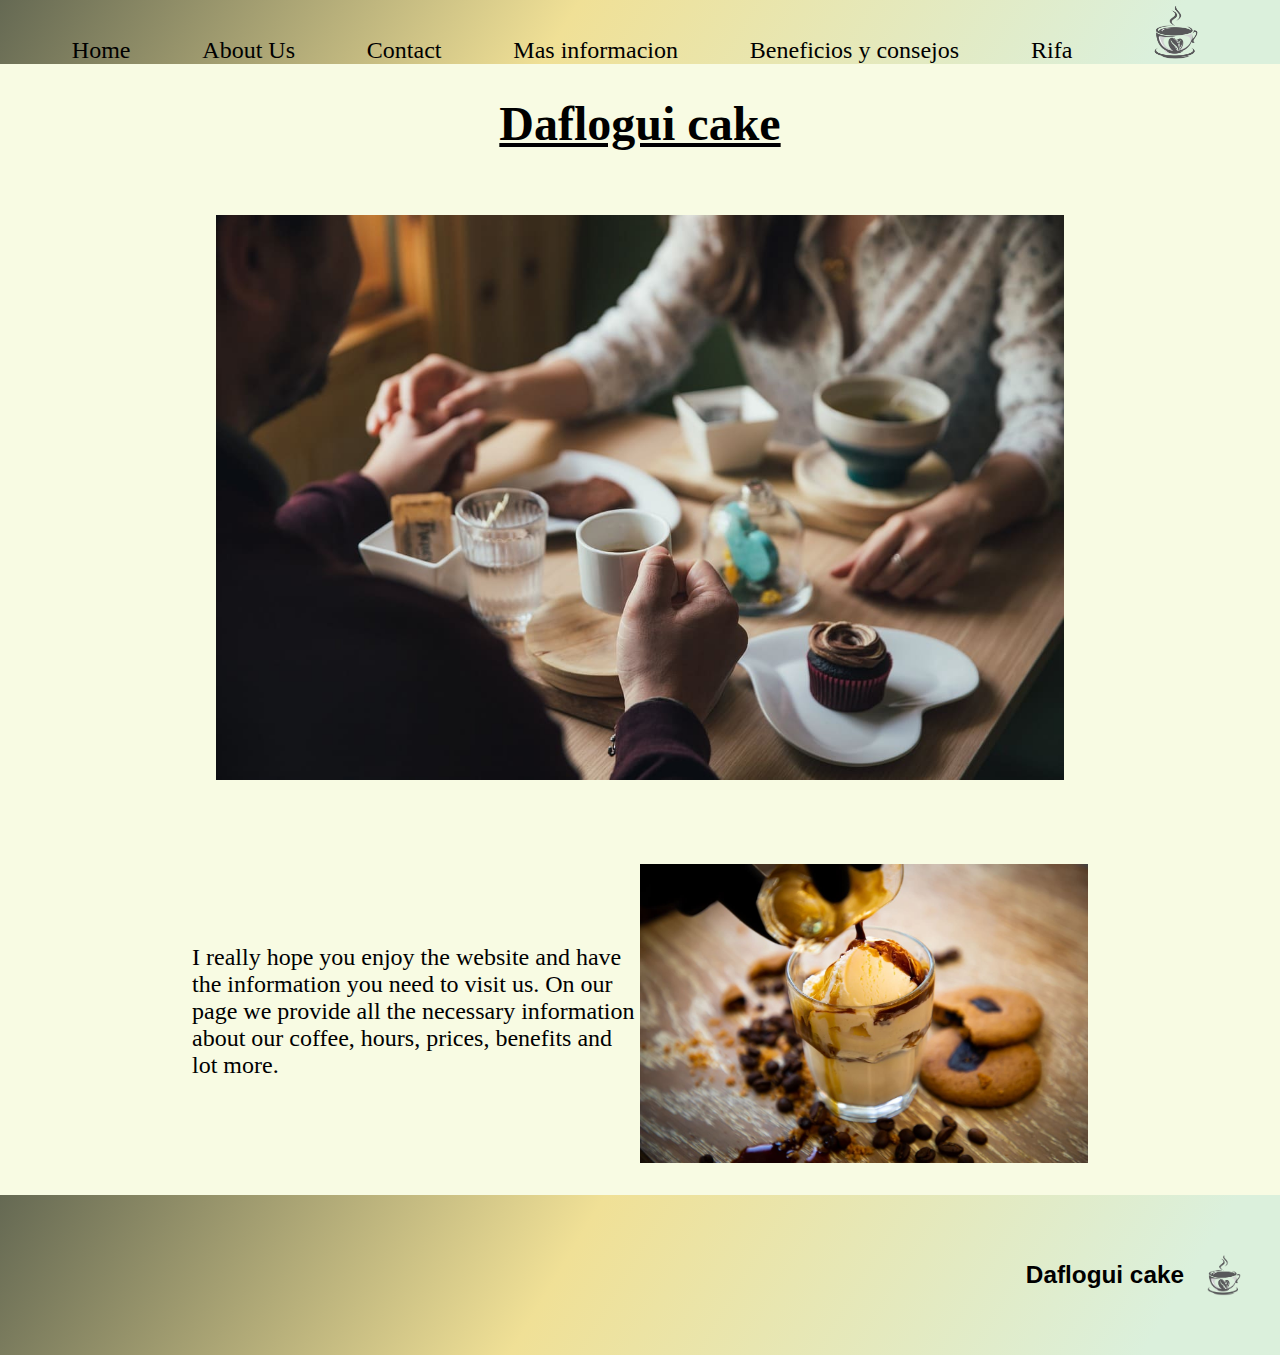
<file: index.html>
<!DOCTYPE html>
<html lang="en">
<head>
    <meta charset="UTF-8">
    <meta http-equiv="X-UA-Compatible" content="IE=edge">
    <meta name="viewport" content="width=device-width, initial-scale=1.0">
    <title>DafloguiCake-Inicio</title>
    <link rel="stylesheet" href="./assets/style/style.css">
    <link rel="shortcut icon" href="./assets/Imagenes/icon.png" type="image/x-icon">
</head>
<body>
    <nav>
        <img id="logo" src="./assets/Imagenes/logo.png" alt="logo">
        <a href="#">Home</a>
        <a href="./assets/page/aboutUs.html">About Us</a>
        <a href="./assets/page/contact.html">Contact</a>
        <a href="./assets/page/informacion.html">Mas informacion</a>
        <a href="./assets/page/beneficiosTip.html">Beneficios y consejos</a>
        <a href="./assets/page/raffle.html">Rifa</a>
    </nav>
    <header>
        <h1>Daflogui cake</h1>
    </header>
    <main class="index">
        <div> 
            <img class="personas" src="./assets/Imagenes/two-people.jpg" alt="personas tomando cafe">
        </div>   
        <div class="inicio">
            <p id="text">I really hope you enjoy the website and have the information you need to visit us. On our page we provide all the necessary information about our coffee, hours, prices, benefits and lot more.</p>
            <img src="./assets/Imagenes/icecream.jpg" alt="cafe helado">
        </div> 
    </main>
    <footer>
        <iframe id="map" src="https://www.google.com/maps/embed?pb=!1m18!1m12!1m3!1d450942.73567663156!2d-82.73447112343412!3d27.994198599401237!2m3!1f0!2f0!3f0!3m2!1i1024!2i768!4f13.1!3m3!1m2!1s0x88c2b782b3b9d1e1%3A0xa75f1389af96b463!2sTampa%2C%20Florida%2C%20EE.%20UU.!5e0!3m2!1ses-419!2sar!4v1681940225937!5m2!1ses-419!2sar" width="600" height="450" style="border:0;" allowfullscreen="" loading="lazy" referrerpolicy="no-referrer-when-downgrade"></iframe>
        <div id="footer1">
        <h3>Daflogui cake</h3>
        <img src="./assets/Imagenes/logo.png" alt="logo">
    </div>
    </footer>
</body>
</html>
</file>
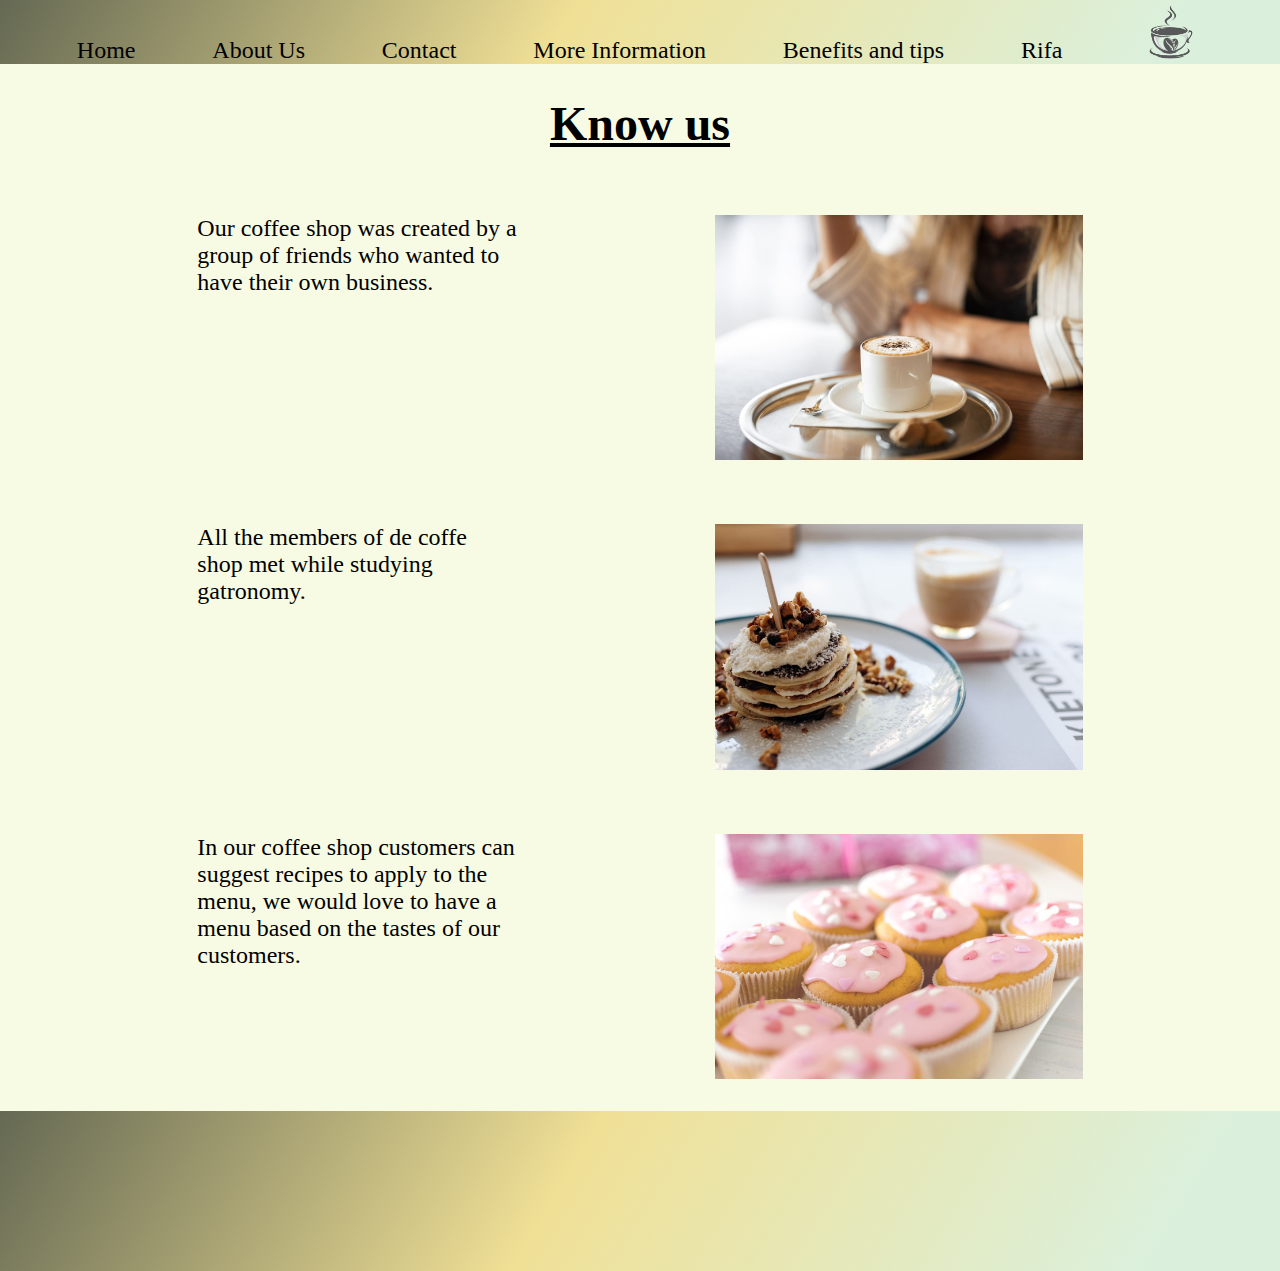
<file: assets/page/aboutUs.html>
<!DOCTYPE html>
<html lang="en">
<head>
    <meta charset="UTF-8">
    <meta http-equiv="X-UA-Compatible" content="IE=edge">
    <meta name="viewport" content="width=device-width, initial-scale=1.0">
    <title>DafloguiCke-Nosotros</title>
    <link rel="stylesheet" href="../style/style.css">
    <link rel="shortcut icon" href="../Imagenes/icon.png" type="image/x-icon">
</head>
<body>
    <nav>
        <img id="logo" src="../Imagenes/logo.png" alt="logo">
        <a href="../../index.html">Home</a>
        <a href="#">About Us</a>
        <a href="../page/contact.html">Contact</a>
        <a href="./informacion.html">More Information</a>
        <a href="./beneficiosTip.html">Benefits and tips</a>
        <a href="./raffle.html">Rifa</a>
    </nav>
    <header>
        <h1>Know us</h1>
    </header>
    <main> 
         <div class="contenedor1"> 
            <p class="text2">Our coffee shop was created by a group of friends who wanted to
                have their own business. </p>
            <img class="img2" src="../Imagenes/womancoffee.jpg" alt="mujer tomando cafe">
         </div>
         <div class="contenedor1" >
            <p class="text2">All the members of de coffe shop met while studying gatronomy.</p>
            <img class="img2" src="../Imagenes/pancakes.jpg" alt="panakes">
         </div>
         <div class="contenedor1">
             <p class="text2">In our coffee shop customers can suggest recipes to apply to the
                menu, we would love to have a menu based on the tastes of our customers.</p>
             <img class="img2" src="../Imagenes/mini-cakes.jpg" alt="cake">
         </div>  
    </main>
    <footer>
        <iframe id="map" src="https://www.google.com/maps/embed?pb=!1m18!1m12!1m3!1d450942.73567663156!2d-82.73447112343412!3d27.994198599401237!2m3!1f0!2f0!3f0!3m2!1i1024!2i768!4f13.1!3m3!1m2!1s0x88c2b782b3b9d1e1%3A0xa75f1389af96b463!2sTampa%2C%20Florida%2C%20EE.%20UU.!5e0!3m2!1ses-419!2sar!4v1681940225937!5m2!1ses-419!2sar" width="600" height="450" style="border:0;" allowfullscreen="" loading="lazy" referrerpolicy="no-referrer-when-downgrade"></iframe>
    </footer> 
</body>
</html>
</file>
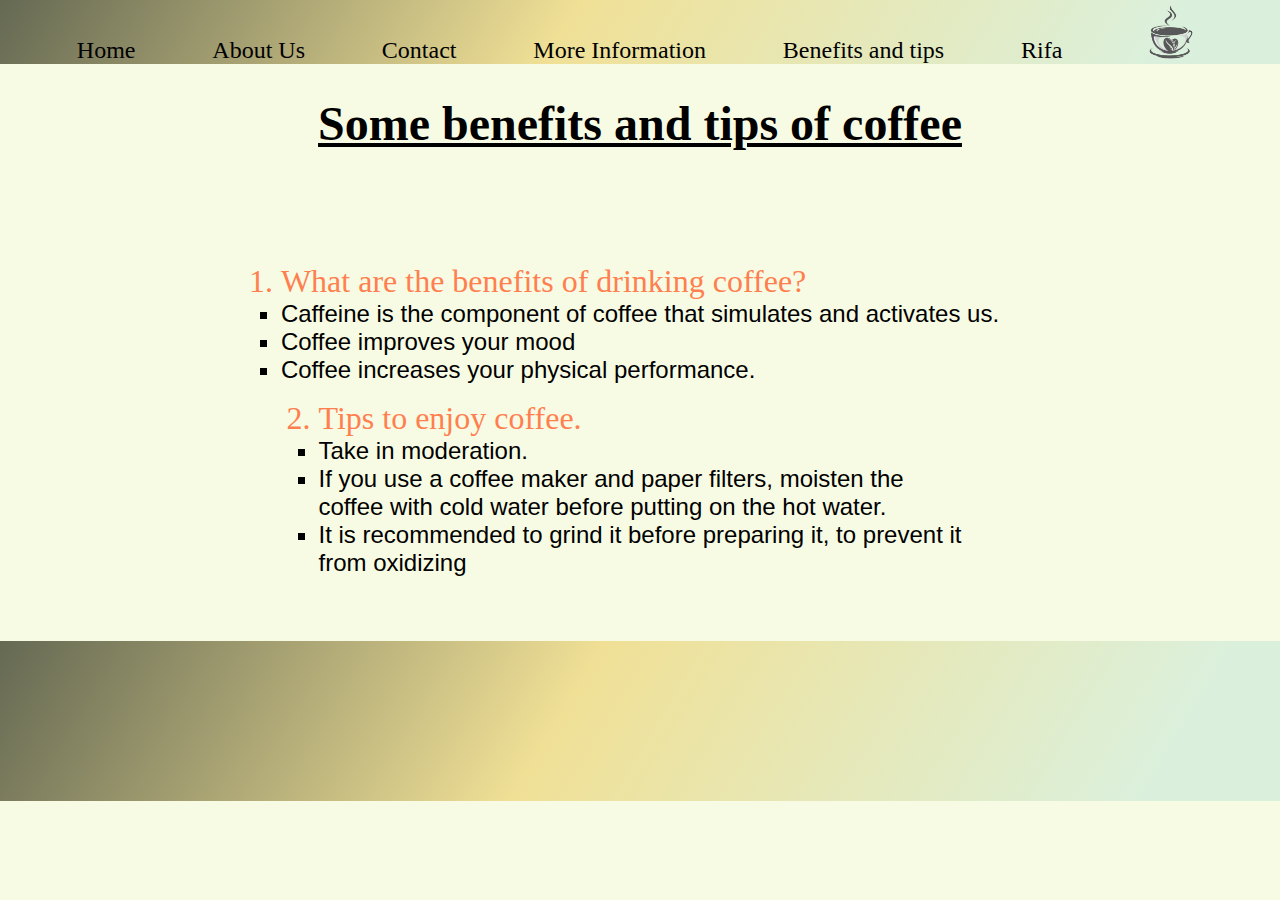
<file: assets/page/beneficiosTip.html>
<!DOCTYPE html>
<html lang="en">
<head>
    <meta charset="UTF-8">
    <meta http-equiv="X-UA-Compatible" content="IE=edge">
    <meta name="viewport" content="width=device-width, initial-scale=1.0">
    <title>DafloguiCake-tip</title>
    <link rel="stylesheet" href="../style/style.css">
    <link rel="shortcut icon" href="./assets/Imagenes/icon.png" type="image/x-icon">
</head>
<body>
    <nav>
        <img id="logo" src="../Imagenes/logo.png" alt="logo">
        <a href="../../index.html">Home</a>
        <a href="../page/aboutUs.html">About Us</a>
        <a href="../page/contact.html">Contact</a>
        <a href="./informacion.html">More Information</a>
        <a href="#">Benefits and tips</a>
        <a href="./raffle.html">Rifa</a>
    </nav>
    <header>
        <h1>Some benefits and tips of coffee</h1>
    </header> 
        <ol>
            <li class="liBene">What are the benefits of drinking coffee?
                <ul class=" ulBene">
                    <li>Caffeine is the component of coffee that simulates and   
                        activates us.</li>
                    <li>Coffee improves your mood</li>
                    <li>Coffee increases your physical performance.</li>
                </ul>
            </li>
            <li class="liBene">
                Tips to enjoy coffee.
                <ul class="ulBene">
                    <li>Take in moderation.</li>
                    <li>If you use a coffee maker and paper filters, moisten the <br> 
                        coffee with cold water before putting on the hot water. </li>
                    <li>It is recommended to grind it before preparing it, to prevent it <br> from oxidizing</li>
                </ul>
        </ol>
    <footer>
        <iframe id="map" src="https://www.google.com/maps/embed?pb=!1m18!1m12!1m3!1d450942.73567663156!2d-82.73447112343412!3d27.994198599401237!2m3!1f0!2f0!3f0!3m2!1i1024!2i768!4f13.1!3m3!1m2!1s0x88c2b782b3b9d1e1%3A0xa75f1389af96b463!2sTampa%2C%20Florida%2C%20EE.%20UU.!5e0!3m2!1ses-419!2sar!4v1681940225937!5m2!1ses-419!2sar" width="600" height="450" style="border:0;" allowfullscreen="" loading="lazy" referrerpolicy="no-referrer-when-downgrade"></iframe>
    </footer>
</body>
</html>
</file>
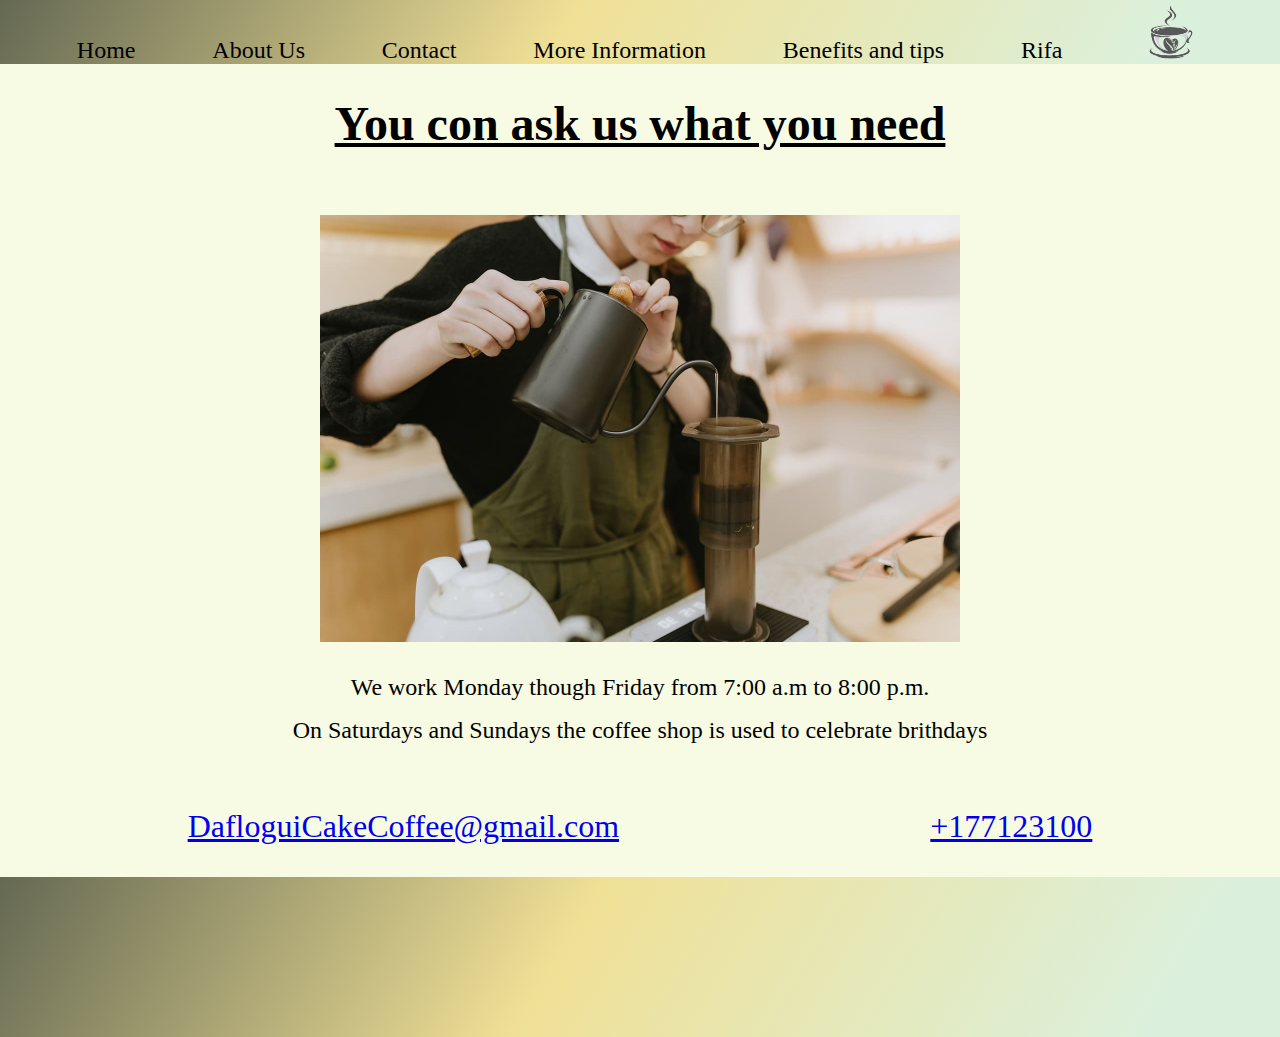
<file: assets/page/contact.html>
<!DOCTYPE html>
<html lang="en">
<head>
    <meta charset="UTF-8">
    <meta http-equiv="X-UA-Compatible" content="IE=edge">
    <meta name="viewport" content="width=device-width, initial-scale=1.0">
    <title>DafloguiCake-Contaco</title>
    <link rel="stylesheet" href="../style/style.css">
    <link rel="shortcut icon" href="../Imagenes/icon.png" type="image/x-icon">
</head>
<body>
    <nav>
        <img id="logo" src="../Imagenes/logo.png" alt="logo">
        <a href="../../index.html">Home</a>
        <a href="../page/aboutUs.html">About Us</a>
        <a href="#">Contact</a>
        <a href="./informacion.html">More Information</a>
        <a href="./beneficiosTip.html">Benefits and tips</a>
        <a href="./raffle.html">Rifa</a>
    </nav>
    <header>
        <h1>You con ask us what you need</h1>
    </header>
    <main>
        <div class="contact">
            <img src="../Imagenes/making-coffee.jpg" alt="chica">
            <p class="contenedorC">We work Monday though Friday from 7:00 a.m to 8:00 p.m.</p>
            <p class="contenedorC2"> On Saturdays and Sundays the coffee shop is used to celebrate brithdays </p>
        </div> 
        <div class="contact2">
            <a href="DafloguiCakeCoffee@gmail.com">DafloguiCakeCoffee@gmail.com</a>
            <a href="tel:+177123100">+177123100</a>
        </div>
    </main>
    <footer> 
        <iframe id="map" src="https://www.google.com/maps/embed?pb=!1m18!1m12!1m3!1d450942.73567663156!2d-82.73447112343412!3d27.994198599401237!2m3!1f0!2f0!3f0!3m2!1i1024!2i768!4f13.1!3m3!1m2!1s0x88c2b782b3b9d1e1%3A0xa75f1389af96b463!2sTampa%2C%20Florida%2C%20EE.%20UU.!5e0!3m2!1ses-419!2sar!4v1681940225937!5m2!1ses-419!2sar" width="600" height="450" style="border:0;" allowfullscreen="" loading="lazy" referrerpolicy="no-referrer-when-downgrade"></iframe>
    </footer>
</body>
</html>
</file>
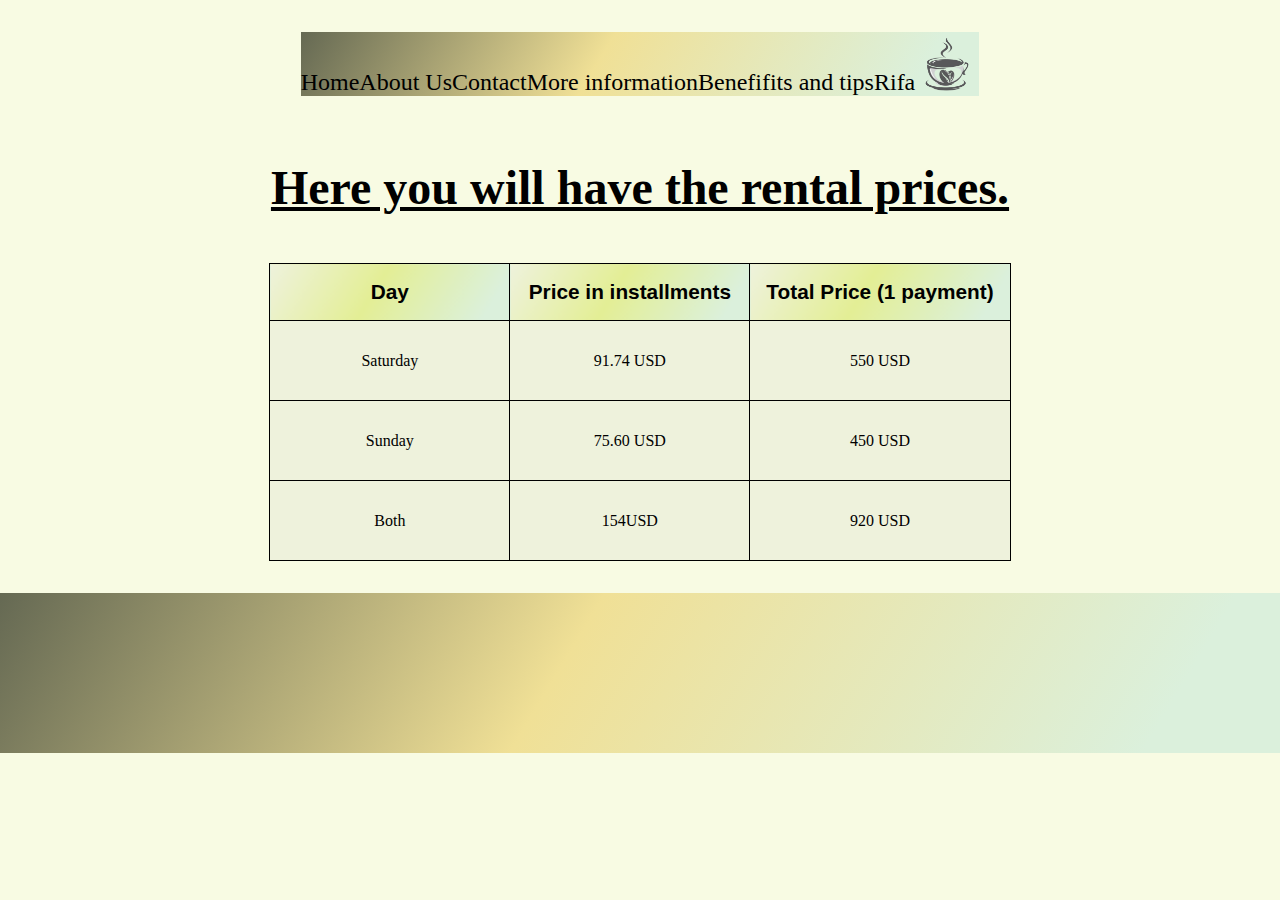
<file: assets/page/informacion.html>
<!DOCTYPE html>
<html lang="en">
<head>
    <meta charset="UTF-8">
    <meta http-equiv="X-UA-Compatible" content="IE=edge">
    <meta name="viewport" content="width=device-width, initial-scale=1.0">
    <title>DafloguiCake-Informacion</title>
    <link rel="stylesheet" href="../style/style.css">
    <link rel="shortcut icon" href="../Imagenes/icon.png" type="image/x-icon">
</head>
<body>
    <header>
      <nav>
        <img id="logo" src="../Imagenes/logo.png" alt="logo">
        <a href="../../index.html">Home</a>
        <a href="./aboutUs.html">About Us</a>
        <a href="./contact.html">Contact</a>
        <a href="#">More information</a>
        <a href="./beneficiosTip.html">Benefifits and tips</a>
        <a href="../page/raffle.html">Rifa</a>
      </nav>
    </header>
      <main class="informacion" >
        <h1>Here you will have the rental prices.</h1>
        <table >
          <thead>
            <tr>
              <th colspan="4">Day</th>
              <th colspan="4">Price in installments</th>
              <th colspan="4">Total Price (1 payment)</th>
           </tr>
          </thead>
          <tbody>
            <tr>
              <td colspan="4">Saturday</td>
              <td colspan="4">91.74 USD</td>
              <td colspan="4">550 USD</td>
            </tr>
            <tr>
              <td colspan="4">Sunday</td>
              <td colspan="4">75.60 USD</td>
              <td colspan="4">450 USD</td>
            </tr>
            <tr>
              <td colspan="4">Both</td>
              <td colspan="4">154USD</td>
              <td colspan="4">920 USD</td>
            </tr>
          </tbody>
        </table>
      </main>
     <footer>
      <iframe id="map" src="https://www.google.com/maps/embed?pb=!1m18!1m12!1m3!1d450942.73567663156!2d-82.73447112343412!3d27.994198599401237!2m3!1f0!2f0!3f0!3m2!1i1024!2i768!4f13.1!3m3!1m2!1s0x88c2b782b3b9d1e1%3A0xa75f1389af96b463!2sTampa%2C%20Florida%2C%20EE.%20UU.!5e0!3m2!1ses-419!2sar!4v1681940225937!5m2!1ses-419!2sar" width="600" height="450" style="border:0;" allowfullscreen="" loading="lazy" referrerpolicy="no-referrer-when-downgrade"></iframe>
    </footer>
  </body>
</html>
</file>
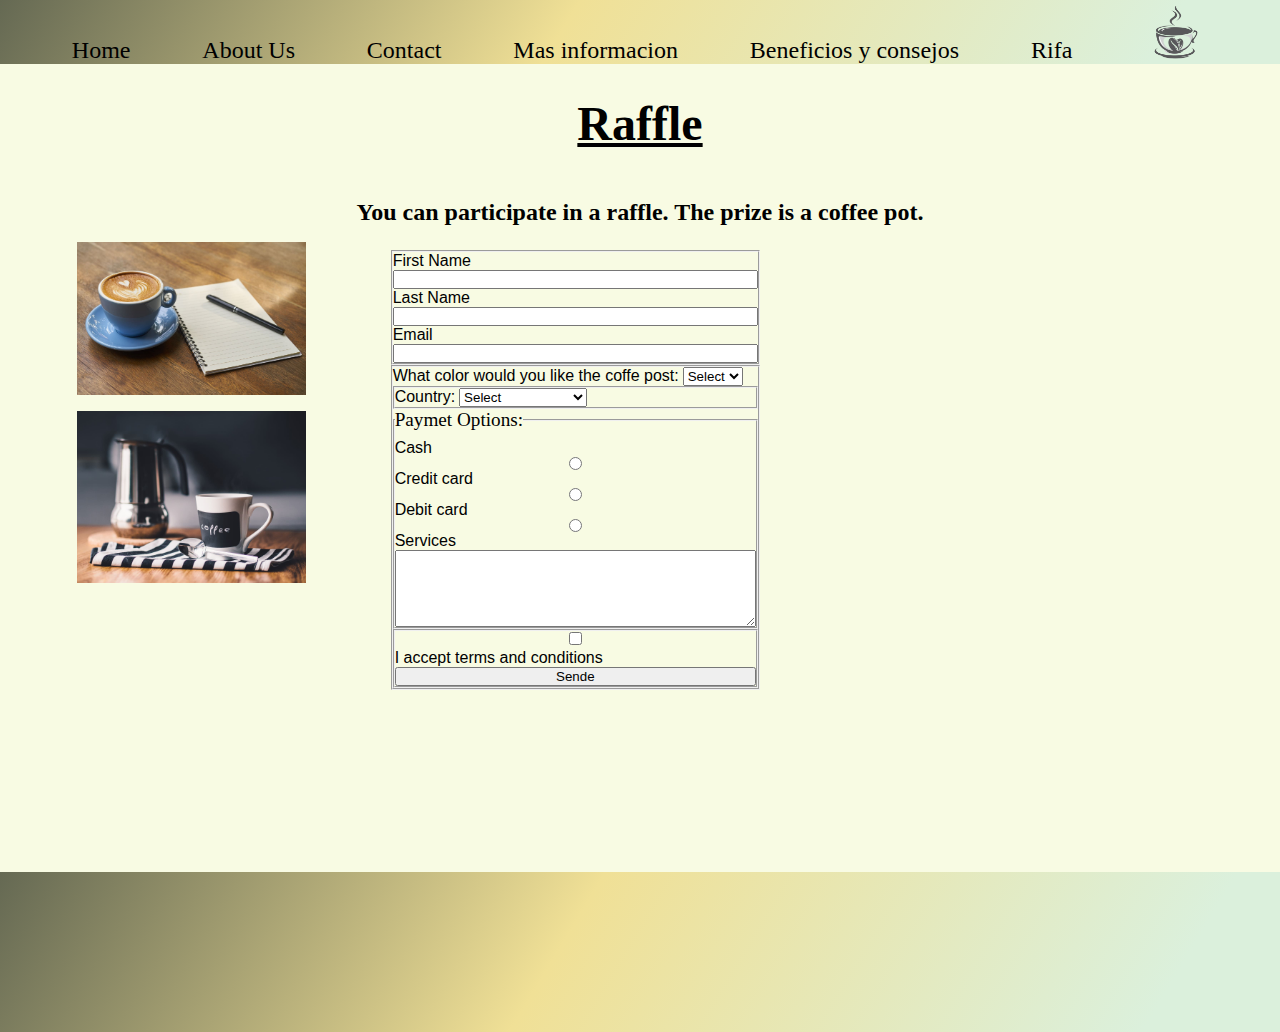
<file: assets/page/raffle.html>
<!DOCTYPE html>
<html lang="en">
<head>
    <meta charset="UTF-8">
    <meta http-equiv="X-UA-Compatible" content="IE=edge">
    <meta name="viewport" content="width=device-width, initial-scale=1.0">
    <title>DafloguiCake-raffle</title>
    <link rel="stylesheet" href="../style/style.css">
    <link rel="shortcut icon" href="../Imagenes/icon.png" type="image/x-icon">
</head>
<body>
    <nav>
        <img id="logo" src="../Imagenes/logo.png" alt="logo">
        <a href="../../index.html">Home</a>
        <a href="./aboutUs.html">About Us</a>
        <a href="./contact.html">Contact</a>
        <a href="./informacion.html">Mas informacion</a>
        <a href="./beneficiosTip.html">Beneficios y consejos</a>
        <a href="#">Rifa</a>
    </nav>
    <header>
        <h1>Raffle</h1>
    </header>
    <main>
        <h2 id="rifa">You can participate in a raffle. The prize is a coffee pot.</h2>
        <div class="formulario">
        <div class="img-r2">
            <img class="img-r" src="../Imagenes/4heart-coffee.jpg" alt="coffee">
            <img class="img-r" src="../Imagenes/4cup-coffee.jpg" alt="cup">
        </div>
        
        <form action="../../show_data.html">
            <fieldset>
                <label for="name">First Name</label>
                <input type="text" name="First Name" id="name">
                <label for="last">Last Name</label>
                <input type="text" name="Last Name" id="last">
                <label for="email">Email</label>
                <input type="text" name="email" id="email">
            </fieldset>
            <fieldset>
                <label for="color">What color would you like the coffe post:</label>
                <select name="selected color" id="color">
                    <option value=" ">Select</option>
                    <option>Red</option>
                    <option>Black</option>
                    <option>Green</option>
                    <option>Grey</option>
                    <option>White</option>
                </select>
                <fieldset>
                    <label for="country">Country:</label>
                    <select name="country" id="country">
                        <option value=" ">Select</option>
                        <option>Downtown Tampa</option>
                        <option>New Tampa</option>
                        <option>East Tampa</option>
                        <option>North Tampa</option>
                        <option>South Tampa</option>
                    </select>
                </fieldset>
                <fieldset class="cash">
                    <legend>Paymet Options:</legend> 
                    <label for="cash">Cash</label>
                    <input type="radio" name="cash" id="cash" value="cash">
                    <label for="credit">Credit card</label>
                    <input type="radio" name="CredirCard" id="credit">
                    <label for="debit">Debit card</label>
                    <input type="radio" name="DebitCard" id="debit">
                    <label for="services">Services</label>
                    <textarea name="Services" id="services" cols="20" rows="5"></textarea>
                </fieldset>
                <fieldset>
                    <input type="checkbox" name="accept" id="accept">
                    <label for="accept">I accept terms and conditions</label>
                    <input id="sende" type="submit" value="Sende">
                </fieldset>
            </fieldset>
        </form>
    </div>
    </main>
    <footer>
        <iframe id="map" src="https://www.google.com/maps/embed?pb=!1m18!1m12!1m3!1d450942.73567663156!2d-82.73447112343412!3d27.994198599401237!2m3!1f0!2f0!3f0!3m2!1i1024!2i768!4f13.1!3m3!1m2!1s0x88c2b782b3b9d1e1%3A0xa75f1389af96b463!2sTampa%2C%20Florida%2C%20EE.%20UU.!5e0!3m2!1ses-419!2sar!4v1681940225937!5m2!1ses-419!2sar" width="600" height="450" style="border:0;" allowfullscreen="" loading="lazy" referrerpolicy="no-referrer-when-downgrade"></iframe>
    </footer>
</body>
</html>
</file>
<file: assets/style/style.css>
:not(dd) *{
    margin: 0;
    padding: 0;
    box-sizing: border-box;
}
body{
    background-color:rgb(248, 251, 227);
}

nav{
    height: 10%;
    background: rgb(101,105,83);
    background: linear-gradient(121deg, rgba(101,105,83,1) 0%, rgba(240,224,150,1) 44%, rgba(219,240,220,1) 90%);
    display: flex;
    justify-content: space-evenly;
   /*  flex-wrap: wrap; */
} 
nav a{
    text-decoration: none;
    color: black;
    font-size: 1.5rem;
    font-family:initial;
    order: 1;
    align-self: flex-end;

}
#logo{
   width: 4rem;
   order: 2;
   /* margin-left:25rem; */
}
header{
    min-width: 10%;
    height: 30%;
    display:flex;
    justify-content: center;
    align-items: center;
    padding: 2rem;
}
h1{
    font-size: 3rem;
    font-family:italic;
   text-decoration:underline;
}

main{
    min-height: 50%; 
}
.index{
    display: flex;
    flex-direction: column;
    align-items: center;
    justify-content: space-around;
}

.personas{
    width: 53rem;
    margin-top: 2rem;
}
.inicio{
    display: flex;
    justify-content: space-around;
}
#text{
    width: 28rem;
    font-size: 1.5rem;
    font-family: 'Times New Roman', Times, serif;
    margin-top: 10rem;
    
}
.inicio img{
    margin-top: 5rem;
    width: 28rem;
    margin-bottom: 2rem;
}
/*     about us     */
.contenedor1{
    display: flex;
   justify-content:space-evenly;
   padding: 2rem ;
   gap: 2rem;
}
.text2{
    width: 20rem;
    font-size: 1.5rem;
    font-family: 'Times New Roman', Times, serif;
}
.img2{
    width: 23rem;
}
/*     contact    */
.contact{
   display: flex;
   flex-direction: column;
   justify-content: center;
   align-items: center;
   padding: 2rem;
}
.contact img{
    width: 40rem;
}
.contenedorC{
    font-size: 1.5rem;
    font-family: 'Times New Roman', Times, serif;
    margin-top: 2rem;
}
.contenedorC2{
    font-size: 1.5rem;
    font-family: 'Times New Roman', Times, serif;
    margin-top: 1rem;
}
.contact2{
      display: flex;
    font-size:2rem ;
    font-family: 'Times New Roman', 0.5Times, serif;
    justify-content: space-around;
    padding: 2rem;
}
/*     informaciom     */
.informacion{
    display: flex;
    flex-direction: column;   
    justify-content: center; 
    align-items: center;
    padding: 2rem;
    gap: 3rem;

}
 table, tr, th, td{
    border: 1px solid black;
    border-collapse: collapse;
    text-align: center; 
    padding: 1rem;
    text-align: center;
}
.informacion th{
     font-family: 'Gill Sans', 'Gill Sans MT', Calibri, 'Trebuchet MS', sans-serif;
     font-size: 1.3rem;
     background: rgb(238,242,220);
     background: linear-gradient(121deg, rgba(238,242,220,1) 0%, rgba(227,238,149,1) 44%, rgba(219,240,220,1) 90%);
     height: 2rem;
}
.informacion td{
    width: 15rem;
    height: 5rem;
    background-color: rgba(238,242,220,1);
}
/* /*   beneficios y tips */
 ol{
    margin: 4rem;
    font-size: 2rem;
    display: flex;
    justify-content: center;
    align-items: center;
    flex-direction: column;
}
.liBene{
      font-family:italic;
      margin-top: 1rem;
      color:coral;
}
.ulBene{
    list-style-type: square;
    font-family:Arial, Helvetica, sans-serif;
    font-size: 1.5rem;
    color: black;
}
/*         rifa      */
#rifa{
   text-align: center;
   padding: 1rem;
}
form{
    width: 60%;
    display: flex;
    flex-direction: column;
    border-radius: 1rem;
    padding: 0.5rem;
 }
 .formulario{
    width: 60%;
    height: 70vh;
    display: flex;
    justify-content: space-evenly;
 }
 .img-r2{
    overflow: hidden;
     width: 60%;
     height: 70vh;
     display: flex;
    flex-direction: column;
     align-items: center;
     gap: 1rem;
     object-fit: cover; 
 }
.img-r{
    width: 60%;
 }
input, option{
    width:100%;
}
label{
    width: 80%;
    font-size: 1rem;
    color: black;
    font-family: Arial, Helvetica, sans-serif;
}
legend{
    font-size: 1.2rem; 
    margin-bottom: 0.5rem;
}
.cash{
    display: flex;
    flex-direction: column;
}
/*      footer     */
#map{
    width: 20rem;
    height: 10rem;
    margin-left: 10rem;
}
footer{
    height: 15%;
    background: rgb(101,105,83);
    background: linear-gradient(121deg, rgba(101,105,83,1) 0%, rgba(240,224,150,1) 44%, rgba(219,240,220,1) 90%);
    display: flex;
    justify-content: space-between;
}
#footer1{
    font-size: 1.3rem;
    font-family:'Lucida Sans', 'Lucida Sans Regular', 'Lucida Grande', 'Lucida Sans Unicode', Geneva, Verdana, sans-serif ;
    display: flex;
    align-items: center; 
    gap: 1rem;
    margin-right: 2rem;
}
/* #footer h3{
    margin-top: 5rem;
} */
footer img{
    width: 3rem;
}
 @media only screen and (min-width: 320px) and (max-width: 768px){
 header{
    min-width: 10vh;
    display: flex;
    background-color: red;
 }
 nav{
    min-width: 5vh;
    flex-direction: column;
 }
 .form-right, .r-imag{
    display: flex;
    flex-direction: column;
 }

}
</file>
